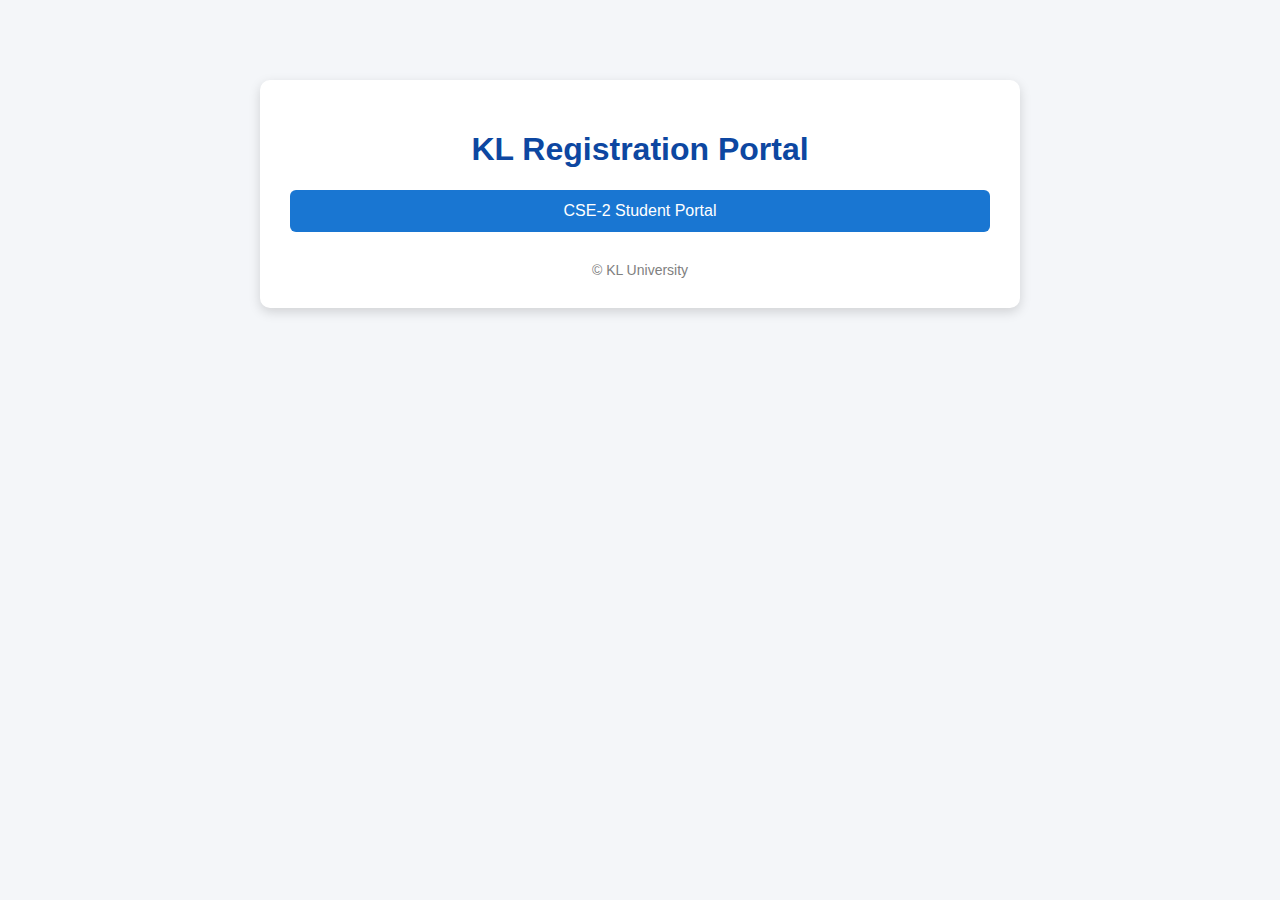
<file: index.html>
<!DOCTYPE html>
<html lang="en">
<head>
    <meta charset="UTF-8">
    <title>KL Registration Portal</title>
    <style>
        body {
            font-family: Arial, sans-serif;
            background-color: #f4f6f9;
            margin: 0;
            padding: 0;
        }

        .container {
            max-width: 700px;
            margin: 80px auto;
            background: white;
            padding: 30px;
            border-radius: 10px;
            box-shadow: 0 4px 12px rgba(0,0,0,0.15);
        }

        h1 {
            text-align: center;
            color: #0d47a1;
        }

        ul {
            list-style: none;
            padding: 0;
        }

        li {
            margin: 15px 0;
        }

        a {
            display: block;
            padding: 12px;
            background-color: #1976d2;
            color: white;
            text-decoration: none;
            border-radius: 6px;
            text-align: center;
            font-size: 16px;
        }

        a:hover {
            background-color: #0d47a1;
        }

        footer {
            text-align: center;
            margin-top: 30px;
            font-size: 14px;
            color: gray;
        }
    </style>
</head>
<body>

    <div class="container">
        <h1>KL Registration Portal</h1>

        <ul>
            <li>
                <a href="https://cse2-portal-final.vercel.app" target="_blank">
                    CSE-2 Student Portal
                </a>
            </li>
        </ul>

        <footer>
            © KL University
        </footer>
    </div>

</body>
</html>
</file>
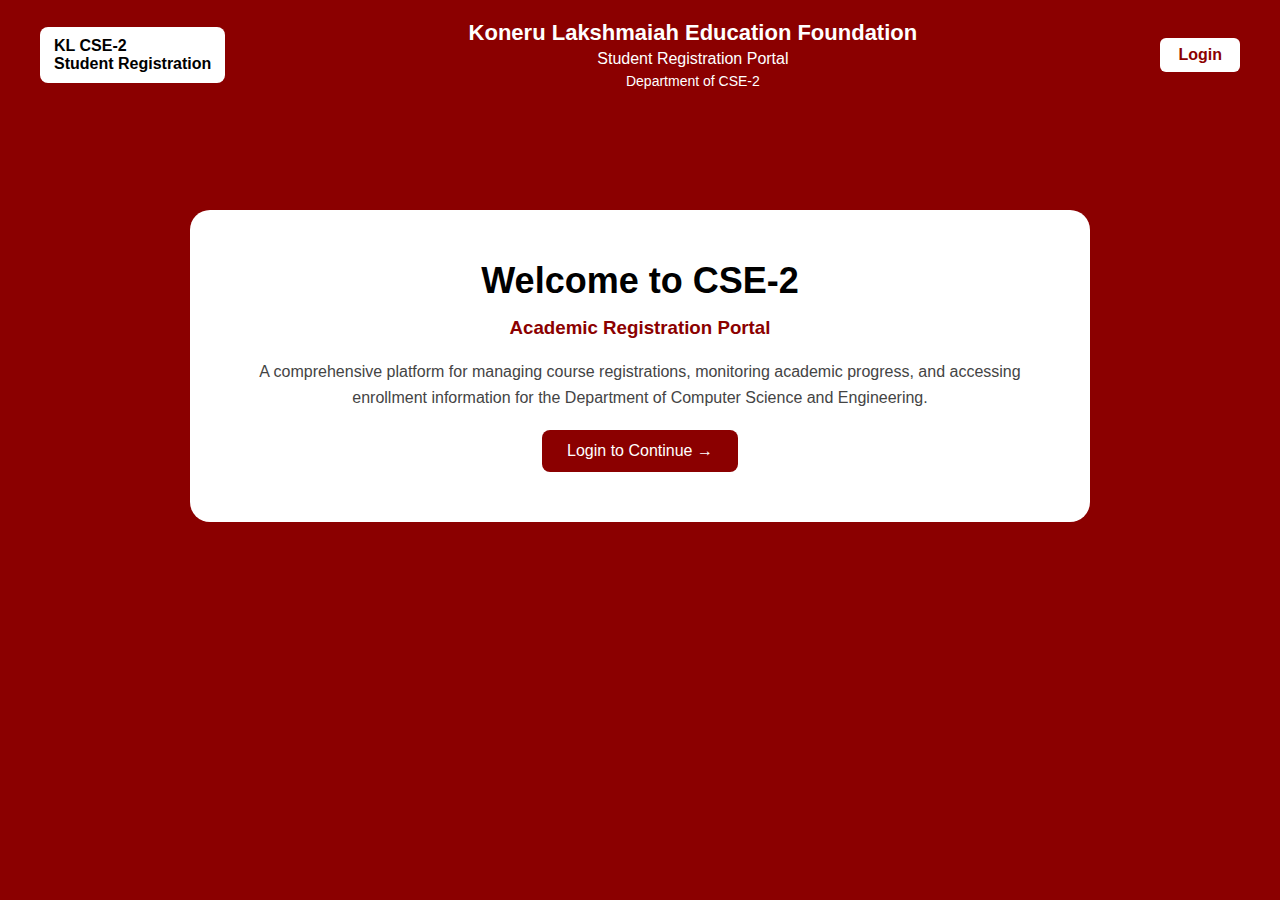
<file: CSE 2 PORTAL/index.html>
<!DOCTYPE html>
<html lang="en">
<head>
    <meta charset="UTF-8">
    <title>CSE-2 Portal</title>
    <link rel="stylesheet" href="style.css">
</head>

<body class="bg">

<header class="header">
    <!-- LEFT LOGO -->
    <div class="logo">
        <strong>KL CSE-2</strong><br>
        Student Registration
    </div>

    <!-- CENTER TITLE -->
    <div class="header-center">
        <h2>Koneru Lakshmaiah Education Foundation</h2>
        <p>Student Registration Portal</p>
        <span>Department of CSE-2</span>
    </div>

    <!-- RIGHT LOGIN LINK -->
    <a href="login.html" class="login-btn">Login</a>
</header>

<!-- MAIN CARD -->
<div class="card">
    <h1>Welcome to CSE-2</h1>
    <h3>Academic Registration Portal</h3>

    <p>
        A comprehensive platform for managing course registrations,
        monitoring academic progress, and accessing enrollment information
        for the Department of Computer Science and Engineering.
    </p>

    <!-- MAIN BUTTON LINK -->
    <a href="login.html" class="primary-btn">
        Login to Continue →
    </a>
</div>

</body>
</html>
</file>
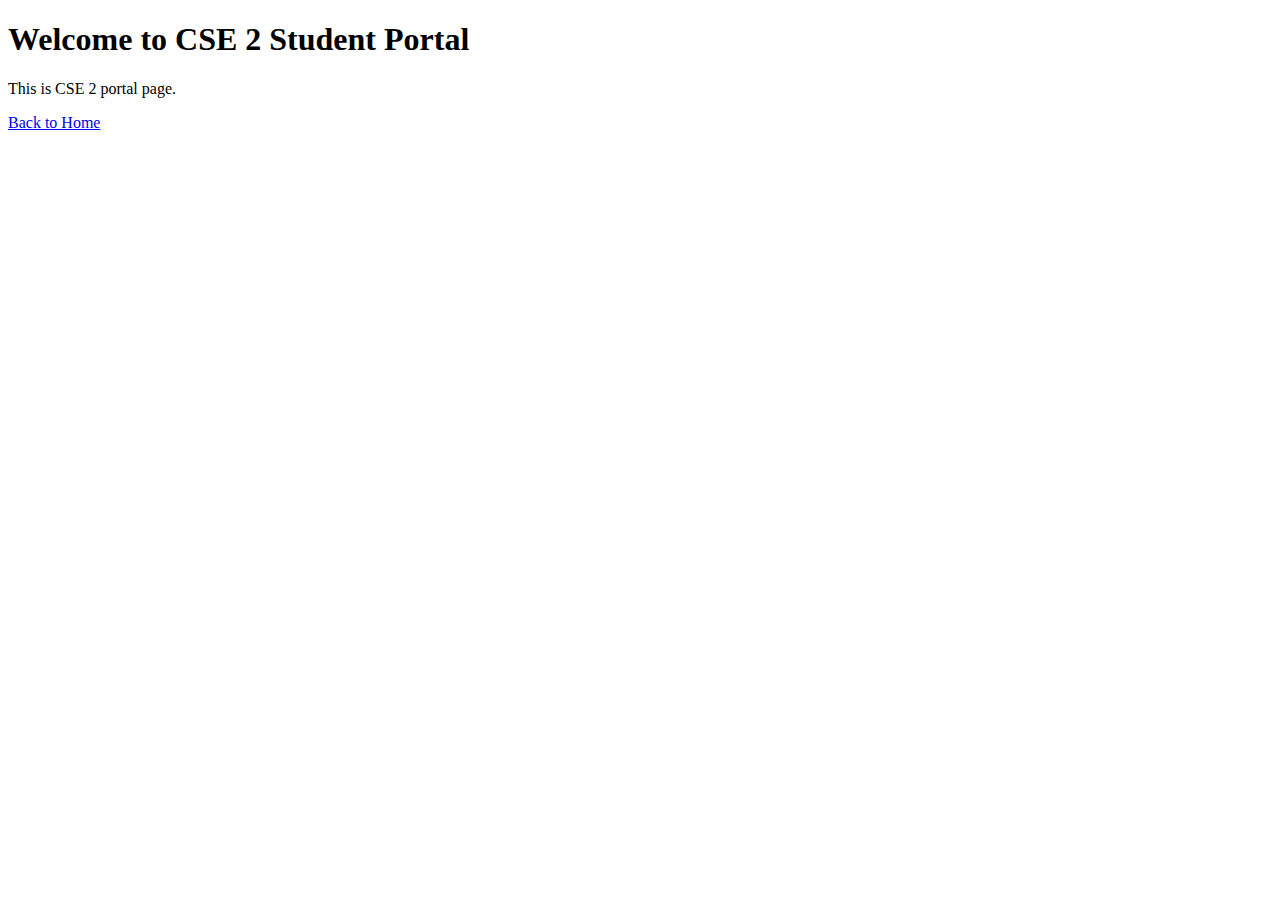
<file: CSE 2 PORTAL/cse2/index.html>
<!DOCTYPE html>
<html>
<head>
  <title>CSE 2 Student Portal</title>
</head>
<body>
  <h1>Welcome to CSE 2 Student Portal</h1>
  <p>This is CSE 2 portal page.</p>

  <a href="../index.html">Back to Home</a>
</body>
</html>
</file>
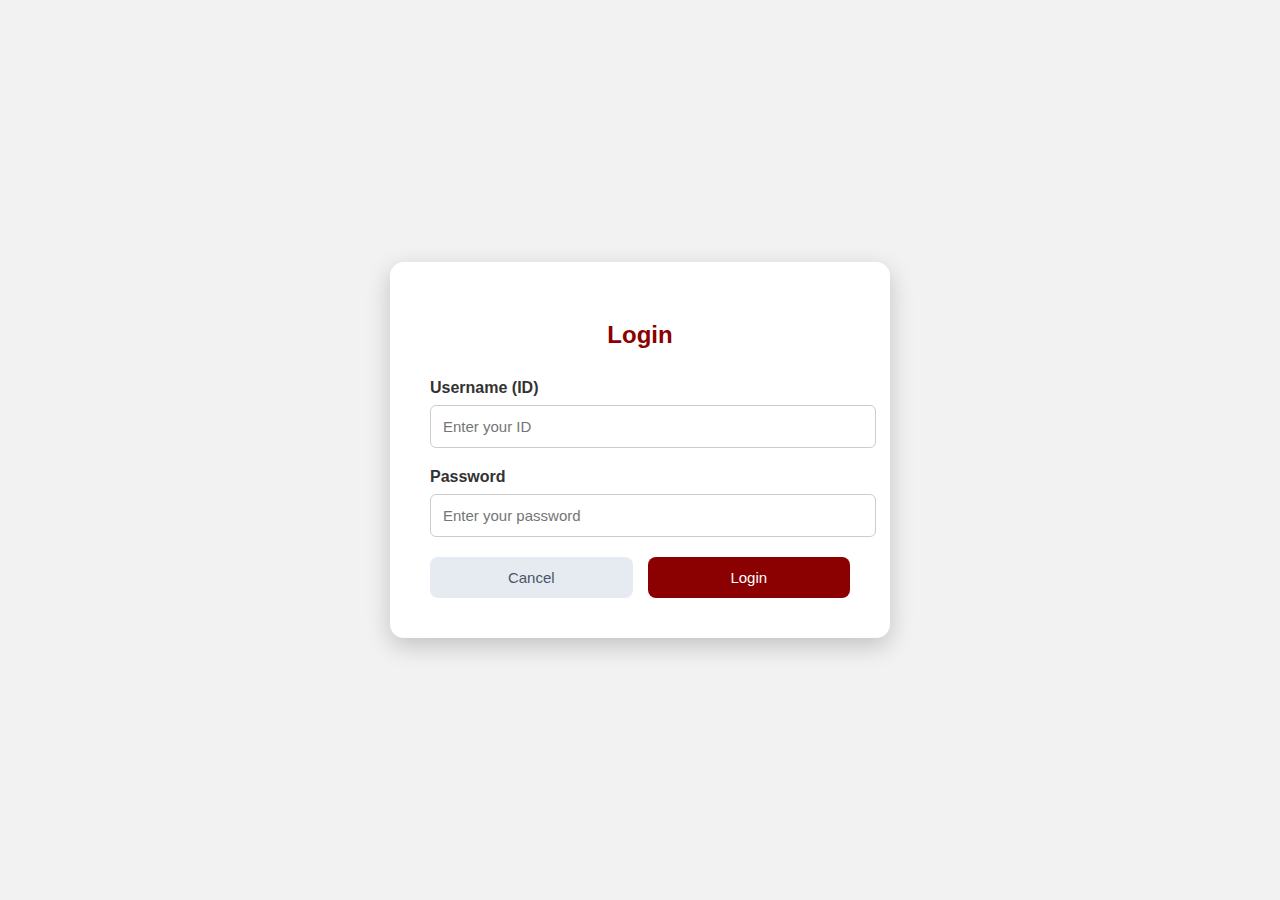
<file: CSE 2 PORTAL/login.html>
<!DOCTYPE html>
<html lang="en">
<head>
    <meta charset="UTF-8">
    <title>Login - Student Portal</title>
    <meta name="viewport" content="width=device-width, initial-scale=1.0">

    <style>
        body {
            margin: 0;
            height: 100vh;
            display: flex;
            align-items: center;
            justify-content: center;
            background: #f2f2f2;
            font-family: Arial, Helvetica, sans-serif;
        }

        .login-box {
            background: white;
            width: 420px;
            padding: 40px;
            border-radius: 14px;
            box-shadow: 0 8px 25px rgba(0,0,0,0.2);
        }

        .login-box h2 {
            text-align: center;
            color: #8B0000;
            margin-bottom: 30px;
        }

        label {
            font-weight: bold;
            color: #333;
            display: block;
            margin-bottom: 8px;
        }

        input {
            width: 100%;
            padding: 12px;
            margin-bottom: 20px;
            border: 1px solid #ccc;
            border-radius: 6px;
            font-size: 15px;
        }

        .buttons {
            display: flex;
            justify-content: space-between;
            gap: 15px;
        }

        .cancel-btn {
            background: #e6ebf2;
            color: #4a5568;
            border: none;
            padding: 12px;
            width: 50%;
            border-radius: 8px;
            font-size: 15px;
            cursor: pointer;
        }

        .login-btn {
            background: #8B0000;
            color: white;
            border: none;
            padding: 12px;
            width: 50%;
            border-radius: 8px;
            font-size: 15px;
            cursor: pointer;
        }

        .login-btn:hover {
            background: #a00000;
        }
    </style>
</head>

<body>

<div class="login-box">
    <h2>Login</h2>

    <form>
        <label>Username (ID)</label>
        <input type="text" placeholder="Enter your ID" required>

        <label>Password</label>
        <input type="password" placeholder="Enter your password" required>

        <div class="buttons">
            <button type="reset" class="cancel-btn">Cancel</button>
            <button type="submit" class="login-btn">Login</button>
        </div>
    </form>
</div>

</body>
</html>
</file>
<file: CSE 2 PORTAL/style.css>
/* RESET */
* {
    margin: 0;
    padding: 0;
    box-sizing: border-box;
    font-family: Arial, sans-serif;
}

/* BACKGROUND */
.bg {
    min-height: 100vh;
    background: #8b0000;
}

/* HEADER */
.header {
    display: flex;
    align-items: center;
    justify-content: space-between;
    padding: 20px 40px;
    color: white;
}

/* LOGO BOX */
.logo {
    background: white;
    color: black;
    padding: 10px 14px;
    border-radius: 8px;
    font-weight: bold;
}

/* CENTER HEADER TEXT */
.header-center {
    text-align: center;
}

.header-center h2 {
    font-size: 22px;
}

.header-center p {
    margin: 4px 0;
    font-size: 16px;
}

.header-center span {
    font-size: 14px;
}

/* LOGIN BUTTON (LINK STYLE) */
.login-btn {
    background: white;
    color: #8b0000;
    padding: 8px 18px;
    border-radius: 6px;
    font-weight: bold;
    text-decoration: none;
    display: inline-block;
    cursor: pointer;
}

/* CARD */
.card {
    background: white;
    width: 80%;
    max-width: 900px;
    margin: 100px auto;
    padding: 50px;
    border-radius: 20px;
    text-align: center;
}

/* CARD TEXT */
.card h1 {
    font-size: 36px;
}

.card h3 {
    color: #8b0000;
    margin: 15px 0;
}

.card p {
    color: #444;
    margin: 20px 0;
    line-height: 1.6;
}

/* MAIN BUTTON (LINK STYLE) */
.primary-btn {
    background: #8b0000;
    color: white;
    padding: 12px 25px;
    border-radius: 8px;
    font-size: 16px;
    text-decoration: none;
    display: inline-block;
    cursor: pointer;
}
</file>
